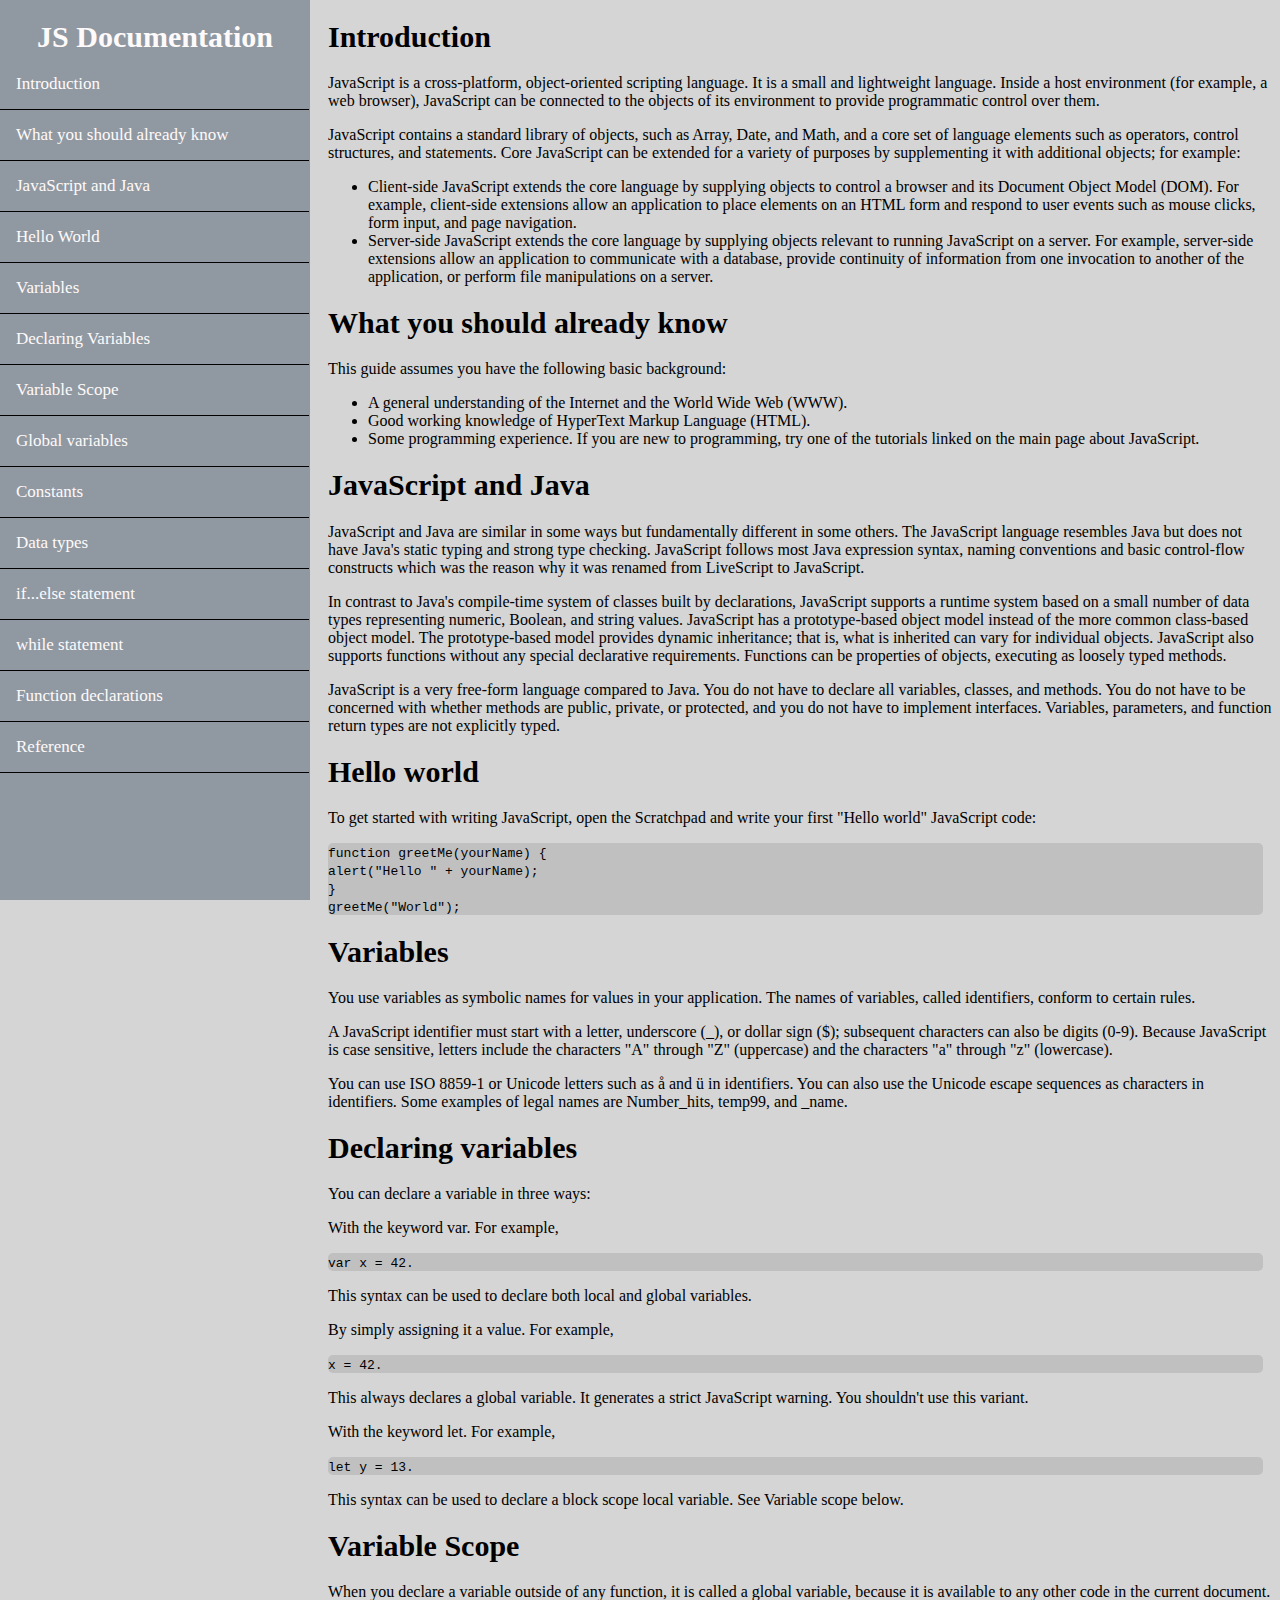
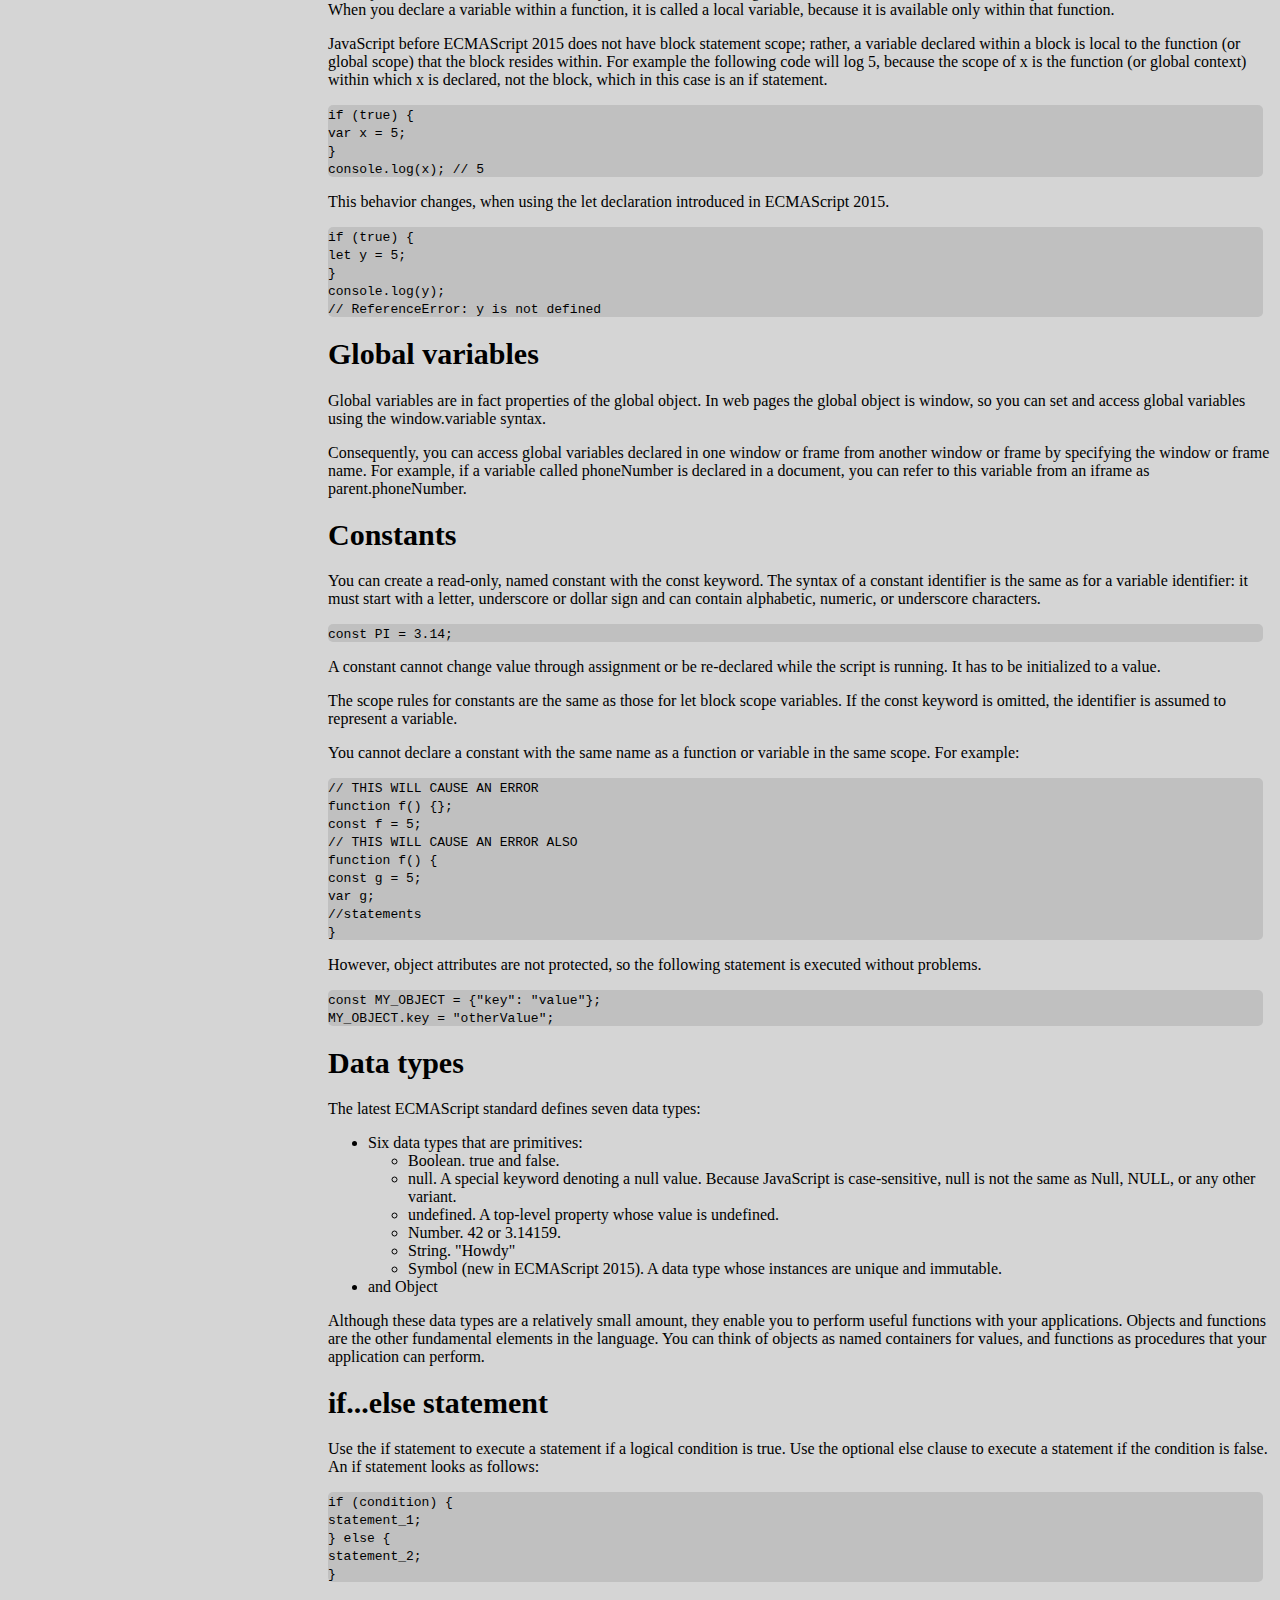
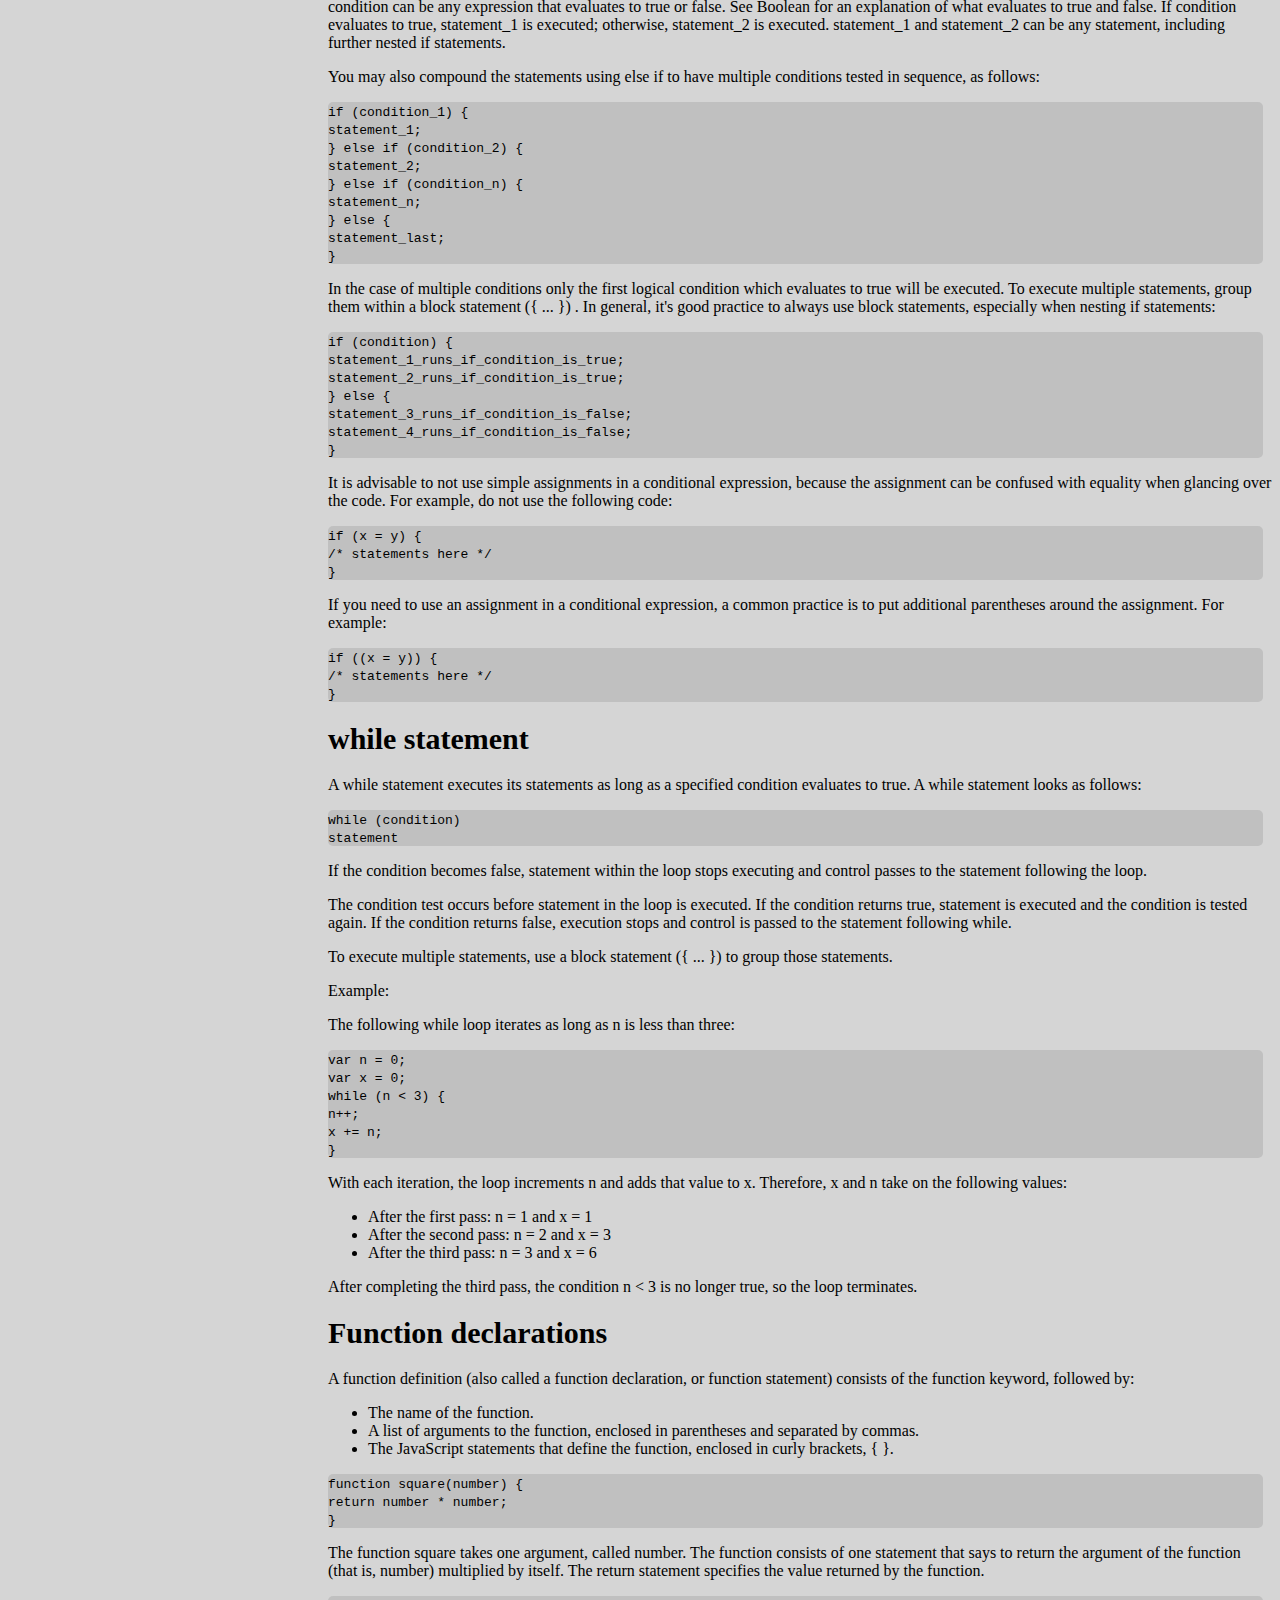
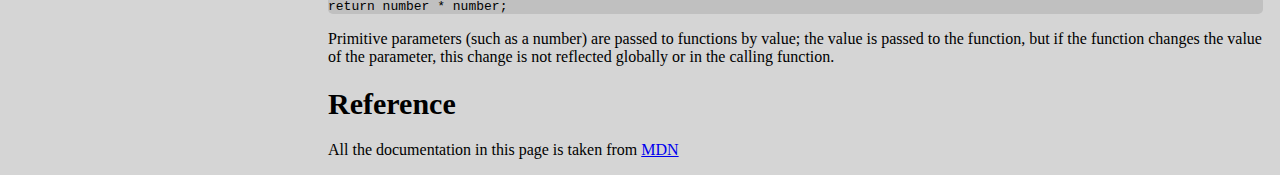
<file: DocumentationPage/Index.html>
<!DOCTYPE html>
<html>
<head>
	<title>JavaScript Documentation</title>
	<link rel="stylesheet" type="text/css" href="Style.css">
</head>
<body>
	<nav id="navbar">
		<h1 id="nav-header">JS Documentation</h1>	
		<ul>
			<li><a href="#introduction" class="nav-link">Introduction</a><br></li>
			<li><a href="#what-to-know" class="nav-link">What you should already know</a><br></li>
			<li><a href="#JS-and-Java" class="nav-link">JavaScript and Java</a><br></li>
			<li><a href="#hello" class="nav-link">Hello World</a><br></li>
			<li><a href="#variables" class="nav-link">Variables</a><br></li>
			<li><a href="#declaring" class="nav-link">Declaring Variables</a><br></li>
			<li><a href="#scope" class="nav-link">Variable Scope</a><br></li>
			<li><a href="#global" class="nav-link">Global variables</a><br></li>
			<li><a href="#constants" class="nav-link">Constants</a><br></li>
			<li><a href="#types" class="nav-link">Data types</a><br></li>
			<li><a href="#if-else" class="nav-link">if...else statement</a><br></li>
			<li><a href="#while" class="nav-link">while statement</a><br></li>
			<li><a href="#function" class="nav-link">Function declarations</a><br></li>
			<li><a href="#reference" class="nav-link">Reference</a><br></li>
		</ul>
	</nav>

	<main id="main-doc">
		<section class="main-section" id="introduction">
			<h1 class="header-section">Introduction</h1>
			<p>JavaScript is a cross-platform, object-oriented scripting language. It is a small and lightweight language. Inside a host environment (for example, a web browser), JavaScript can be connected to the objects of its environment to provide programmatic control over them.</p>

			<p>JavaScript contains a standard library of objects, such as Array, Date, and Math, and a core set of language elements such as operators, control structures, and statements. Core JavaScript can be extended for a variety of purposes by supplementing it with additional objects; for example:</p>
			<ul>
				<li>Client-side JavaScript extends the core language by supplying objects to control a browser and its Document Object Model (DOM). For example, client-side extensions allow an application to place elements on an HTML form and respond to user events such as mouse clicks, form input, and page navigation.</li>

				<li>Server-side JavaScript extends the core language by supplying objects relevant to running JavaScript on a server. For example, server-side extensions allow an application to communicate with a database, provide continuity of information from one invocation to another of the application, or perform file manipulations on a server.</li>
			</ul>
		</section>

		<section class="main-section" id="what-to-know">
			<h1 class="header-section">What you should already know</h1>
			<p>This guide assumes you have the following basic background:</p>
			<ul>
				<li>A general understanding of the Internet and the World Wide Web (WWW).</li>
				<li>Good working knowledge of HyperText Markup Language (HTML).</li>
				<li>Some programming experience. If you are new to programming, try one of the tutorials linked on the main page about JavaScript.</li>
			</ul>
		</section>

		<section class="main-section" id="JS-and-Java">
			<h1 class="header-section">JavaScript and Java</h1>
			<p>JavaScript and Java are similar in some ways but fundamentally different in some others. The JavaScript language resembles Java but does not have Java's static typing and strong type checking. JavaScript follows most Java expression syntax, naming conventions and basic control-flow constructs which was the reason why it was renamed from LiveScript to JavaScript.</p>

			<p>In contrast to Java's compile-time system of classes built by declarations, JavaScript supports a runtime system based on a small number of data types representing numeric, Boolean, and string values. JavaScript has a prototype-based object model instead of the more common class-based object model. The prototype-based model provides dynamic inheritance; that is, what is inherited can vary for individual objects. JavaScript also supports functions without any special declarative requirements. Functions can be properties of objects, executing as loosely typed methods.</p>

			<p>JavaScript is a very free-form language compared to Java. You do not have to declare all variables, classes, and methods. You do not have to be concerned with whether methods are public, private, or protected, and you do not have to implement interfaces. Variables, parameters, and function return types are not explicitly typed.</p>
		</section>

		<section class="main-section" id="hello">
			<h1 class="header-section">Hello world</h1>
			<p>To get started with writing JavaScript, open the Scratchpad and write your first "Hello world" JavaScript code:</p>
			<div class="code">
				<code>function greetMe(yourName) {<br>
					alert("Hello " + yourName);<br>
					}<br>
					greetMe("World");<br>
				</code>
			</div>
		</section>

		<section class="main-section" id="variables">
			<h1 class="header-section">Variables</h1>
			<p> You use variables as symbolic names for values in your application. The names of variables, called identifiers, conform to certain rules.</p>
			<p>A JavaScript identifier must start with a letter, underscore (_), or dollar sign ($); subsequent characters can also be digits (0-9). Because JavaScript is case sensitive, letters include the characters "A" through "Z" (uppercase) and the characters "a" through "z" (lowercase).</p>
			<p>You can use ISO 8859-1 or Unicode letters such as å and ü in identifiers. You can also use the Unicode escape sequences as characters in identifiers. Some examples of legal names are Number_hits, temp99, and _name.</p>
		</section>

		<section class="main-section" id="declaring">
			<h1 class="header-section">Declaring variables</h1>
			<p>You can declare a variable in three ways: </p>
			<p>With the keyword var. For example, </p>
			<div class="code"><code>var x = 42.</code></div>
			<p>This syntax can be used to declare both local and global variables. </p>
			<p>By simply assigning it a value. For example, </p>
			<div class="code"><code>x = 42.</code></div>
			<p>This always declares a global variable. It generates a strict JavaScript warning. You shouldn't use this variant. </p>
			<p>With the keyword let. For example,</p>
			<div class="code"><code>let y = 13.</code></div>
			<p>This syntax can be used to declare a block scope local variable. See Variable scope below. </p>
		</section>

		<section class="main-section" id="scope">
			<h1 class="header-section">Variable Scope</h1>
			<p>When you declare a variable outside of any function, it is called a global variable, because it is available to any other code in the current document. When you declare a variable within a function, it is called a local variable, because it is available only within that function.</p>
			<p>JavaScript before ECMAScript 2015 does not have block statement scope; rather, a variable declared within a block is local to the function (or global scope) that the block resides within. For example the following code will log 5, because the scope of x is the function (or global context) within which x is declared, not the block, which in this case is an if statement.</p>
			<div class="code"><code>if (true) {<br>
				var x = 5;<br>
				}<br>
				console.log(x); // 5</code></div>
			<p>This behavior changes, when using the let declaration introduced in ECMAScript 2015.</p>
			<div class="code"><code>if (true) {<br>
				let y = 5;<br>
				}<br>
				console.log(y);<br>
				// ReferenceError: y is not defined</code></div>
		</section>

		<section class="main-section" id="global">
			<h1 class="header-section">Global variables</h1>
			<p> Global variables are in fact properties of the global object. In web pages the global object is window, so you can set and access global variables using the window.variable syntax.</p>
			<p>Consequently, you can access global variables declared in one window or frame from another window or frame by specifying the window or frame name. For example, if a variable called phoneNumber is declared in a document, you can refer to this variable from an iframe as parent.phoneNumber.</p>
		</section>

		<section class="main-section" id="constants">
			<h1 class="header-section">Constants</h1>
			<p> You can create a read-only, named constant with the const keyword. The syntax of a constant identifier is the same as for a variable identifier: it must start with a letter, underscore or dollar sign and can contain alphabetic, numeric, or underscore characters.</p>
			<div class="code"><code>const PI = 3.14;</code></div>
			<p>A constant cannot change value through assignment or be re-declared while the script is running. It has to be initialized to a value.</p>
			<p>The scope rules for constants are the same as those for let block scope variables. If the const keyword is omitted, the identifier is assumed to represent a variable.</p>
			<p>You cannot declare a constant with the same name as a function or variable in the same scope. For example:</p>
			<div class="code"><code>
				// THIS WILL CAUSE AN ERROR<br>
				function f() {};<br>
				const f = 5;<br>
				// THIS WILL CAUSE AN ERROR ALSO<br>
				function f() {<br>
				const g = 5;<br>
				var g;<br>
				//statements<br>
				}<br>
			</code></div>
			<p>However, object attributes are not protected, so the following statement is executed without problems. </p>
			<div class="code"><code>
				const MY_OBJECT = {"key": "value"};<br>
				MY_OBJECT.key = "otherValue";<br>
			</code></div>
		</section>

		<section class="main-section" id="types">
			<h1 class="header-section">Data types</h1>
			<p>The latest ECMAScript standard defines seven data types:</p>
			<ul>
				<li>Six data types that are primitives:</li>
				<ul>
					<li>Boolean. true and false.</li>
					<li>null. A special keyword denoting a null value. Because JavaScript is case-sensitive, null is not the same as Null, NULL, or any other variant.</li>
					<li>undefined. A top-level property whose value is undefined.</li>
					<li>Number. 42 or 3.14159.</li>
					<li>String. "Howdy"</li>
					<li>Symbol (new in ECMAScript 2015). A data type whose instances are unique and immutable.</li>
				</ul>
				<li>and Object</li>
			</ul>
			<p>Although these data types are a relatively small amount, they enable you to perform useful functions with your applications. Objects and functions are the other fundamental elements in the language. You can think of objects as named containers for values, and functions as procedures that your application can perform. </p>
		</section>

		<section class="main-section" id="if-else">
			<h1 class="header-section">if...else statement</h1>
			<p>Use the if statement to execute a statement if a logical condition is true. Use the optional else clause to execute a statement if the condition is false. An if statement looks as follows: </p>
			<div class="code"><code>
				if (condition) {<br>
				statement_1;<br>
				} else {<br>
				statement_2;<br>
				}<br>
			</code></div>
			<p>condition can be any expression that evaluates to true or false. See Boolean for an explanation of what evaluates to true and false. If condition evaluates to true, statement_1 is executed; otherwise, statement_2 is executed. statement_1 and statement_2 can be any statement, including further nested if statements. </p>
			<p>You may also compound the statements using else if to have multiple conditions tested in sequence, as follows:</p>
			<div class="code"><code>
				if (condition_1) {<br>
				statement_1;<br>
				} else if (condition_2) {<br>
				statement_2;<br>
				} else if (condition_n) {<br>
				statement_n;<br>
				} else {<br>
				statement_last;<br>
				} <br>
			</code></div>
			<p>In the case of multiple conditions only the first logical condition which evaluates to true will be executed. To execute multiple statements, group them within a block statement ({ ... }) . In general, it's good practice to always use block statements, especially when nesting if statements: </p>
			<div class="code"><code>
				if (condition) {<br>
				statement_1_runs_if_condition_is_true;<br>
				statement_2_runs_if_condition_is_true;<br>
				} else {<br>
				statement_3_runs_if_condition_is_false;<br>
				statement_4_runs_if_condition_is_false;<br>
				}<br>
			</code></div>
			<p>It is advisable to not use simple assignments in a conditional expression, because the assignment can be confused with equality when glancing over the code. For example, do not use the following code: </p>
			<div class="code"><code>
				if (x = y) {<br>
				/* statements here */<br>
				}<br>
			</code></div>
			<p>If you need to use an assignment in a conditional expression, a common practice is to put additional parentheses around the assignment. For example: </p>
			<div class="code"><code>
				if ((x = y)) {<br>
				/* statements here */<br>
				}<br>
			</code></div>
		</section>

		<section class="main-section" id="while">
			<h1 class="header-section">while statement</h1>
			<p>A while statement executes its statements as long as a specified condition evaluates to true. A while statement looks as follows: </p>
			<div class="code"><code>
				while (condition)<br>
				statement<br>
			</code></div>
			<p>If the condition becomes false, statement within the loop stops executing and control passes to the statement following the loop. </p>
			<p>The condition test occurs before statement in the loop is executed. If the condition returns true, statement is executed and the condition is tested again. If the condition returns false, execution stops and control is passed to the statement following while. </p>
			<p>To execute multiple statements, use a block statement ({ ... }) to group those statements.</p>
			<p>Example: </p>
			<p>The following while loop iterates as long as n is less than three:</p>
			<div class="code"><code>
				var n = 0;<br>
				var x = 0;<br>
				while (n < 3) {<br>
				n++;<br>
				x += n;<br>
				} <br>
			</code></div>
			<p>With each iteration, the loop increments n and adds that value to x. Therefore, x and n take on the following values: </p>
			<ul>
				<li>After the first pass: n = 1 and x = 1</li>
				<li>After the second pass: n = 2 and x = 3</li>
				<li>After the third pass: n = 3 and x = 6</li>				
			</ul>
			<p>After completing the third pass, the condition n < 3 is no longer true, so the loop terminates.</p>
		</section>

		<section class="main-section" id="function">
			<h1 class="header-section">Function declarations</h1>
			<p>A function definition (also called a function declaration, or function statement) consists of the function keyword, followed by: </p>
			<ul>
				<li>The name of the function.</li>
				<li>A list of arguments to the function, enclosed in parentheses and separated by commas.</li>
				<li>The JavaScript statements that define the function, enclosed in curly brackets, { }.</li>				
			</ul>
			<div class="code"><code>
				function square(number) {<br>
				return number * number;<br>
				}<br>
			</code></div>
			<p>The function square takes one argument, called number. The function consists of one statement that says to return the argument of the function (that is, number) multiplied by itself. The return statement specifies the value returned by the function. </p>
			<div class="code"><code>return number * number;</code></div>
			<p>Primitive parameters (such as a number) are passed to functions by value; the value is passed to the function, but if the function changes the value of the parameter, this change is not reflected globally or in the calling function.</p>
		</section>

		<section class="main-section" id="reference">
			<h1 class="header-section">Reference</h1>
			<p>All the documentation in this page is taken from <a href="https://developer.mozilla.org/en-US/docs/Web/JavaScript/Guide" target="_blank" > MDN</a></p>
		</section>
	</main>
</body>
</html>
</file>
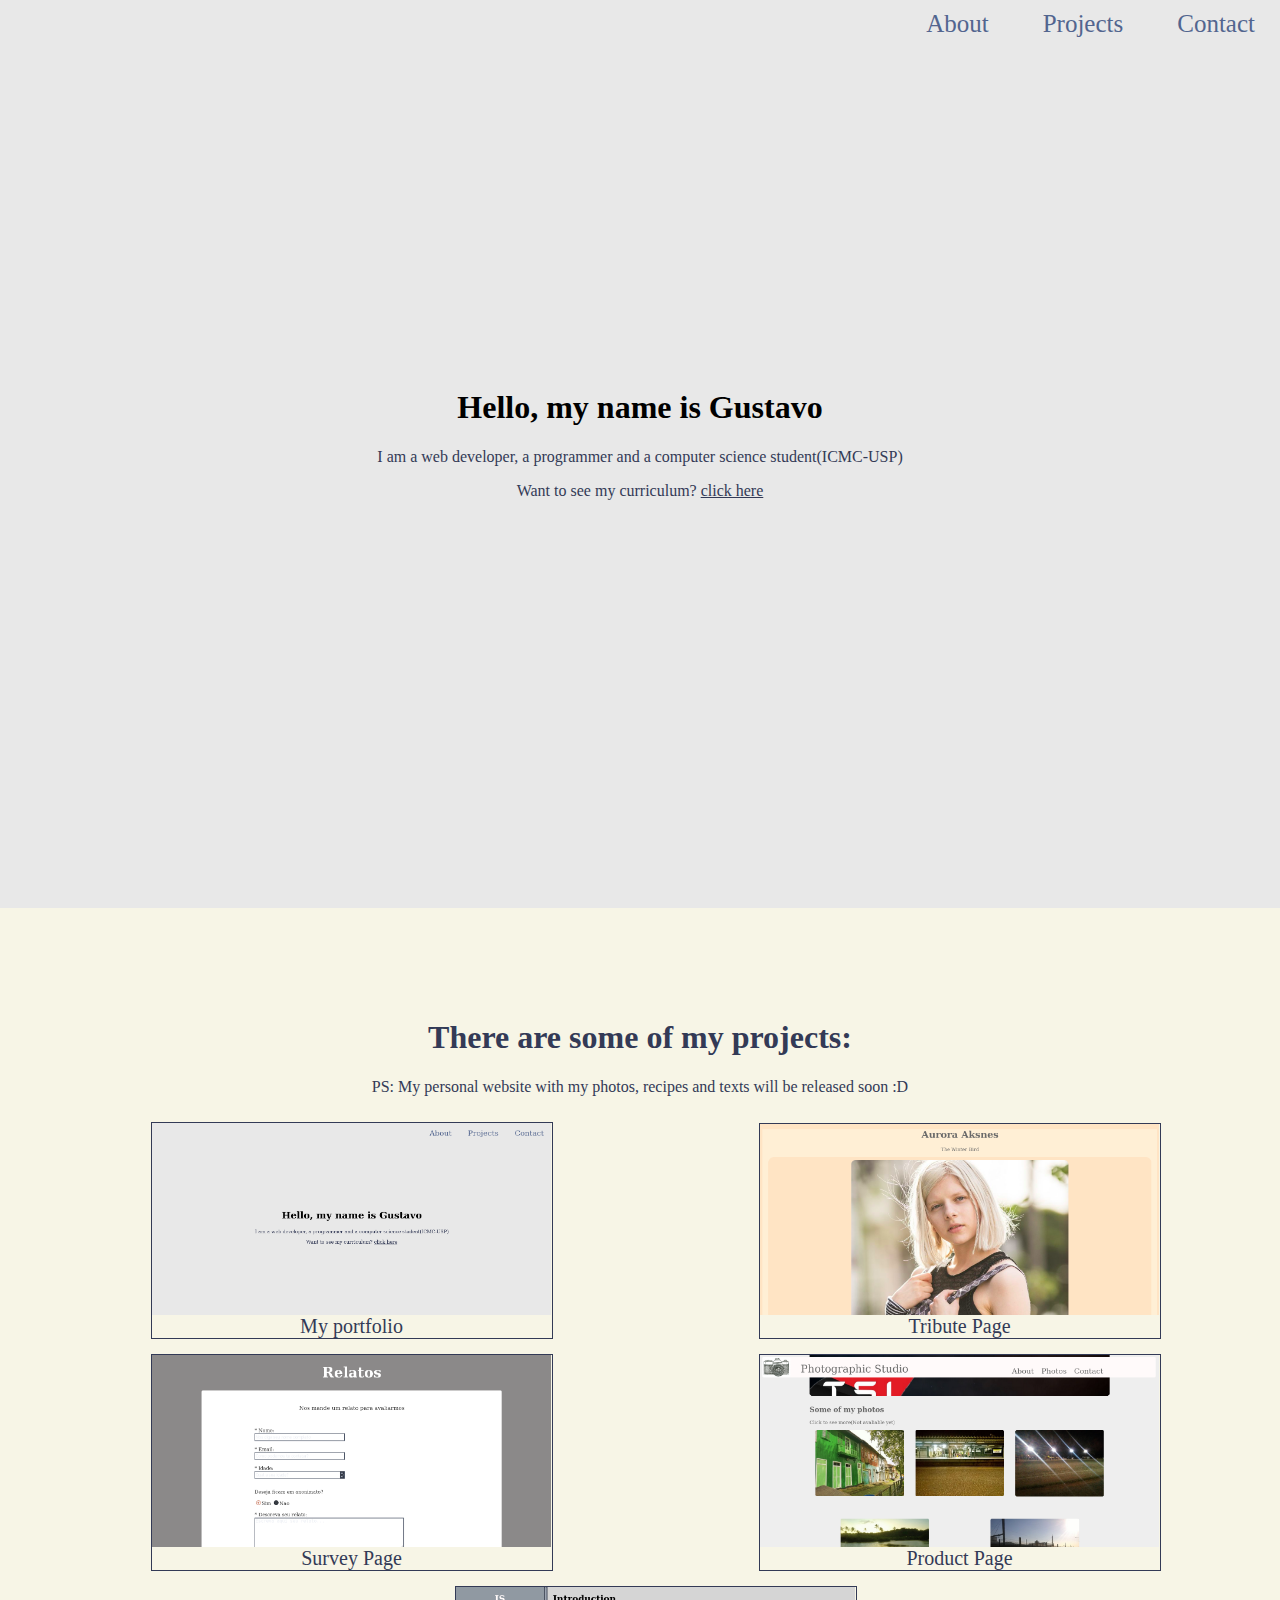
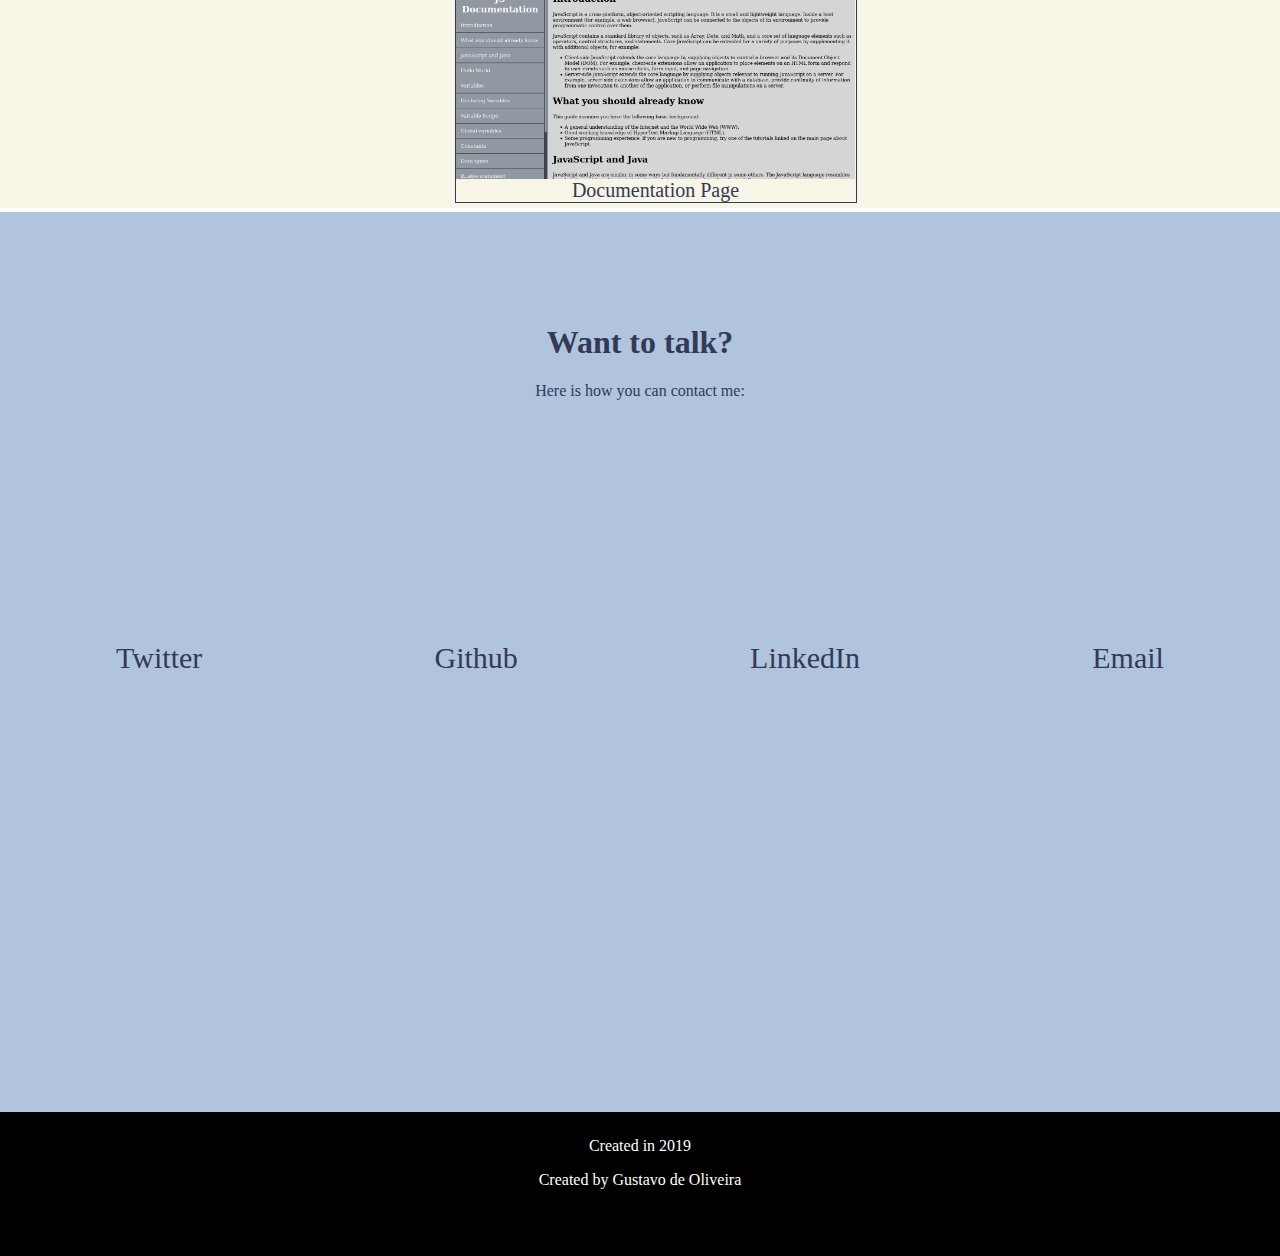
<file: PortfolioPage/Index.html>
<!DOCTYPE html>
<html>
<head>
	<title>Portfolio</title>
	<link rel="stylesheet" type="text/css" href="Style.css">
</head>
<body>
	<header id="header">
		<nav id="nav-bar">
			<a href="#welcome-section" class="nav-link">About</a>
			<a href="#projects-section" class="nav-link">Projects</a>
			<a href="#contact-section" class="nav-link">Contact</a>
		</nav>
	</header>

	<main>
		<section id="welcome-section">
			<h1>Hello, my name is Gustavo</h1>
			<p>I am a web developer, a programmer and a computer science student(ICMC-USP)</p>
			<p>Want to see my curriculum? <a href="Curriculum.html" target="_blank">click here</a></p>
		</section>

		<section id="projects-section">
			<h1>There are some of my projects:</h1>
			<p>PS: My personal website with my photos, recipes and texts will be released soon :D</p>
			<div id="projects-container">
				<div class="project-tile">
					<a href="https://gustavo-de-oliveira.github.io/Estudos-FrontEnd/PortfolioPage/Index.html" target="_blank"><img src="Imagens/pot.png" class="project-image">My portfolio</a>
				</div>

				<div class="project-tile">
					<a href="https://gustavo-de-oliveira.github.io/Estudos-FrontEnd/TributePage/Index.html" target="_blank"><img src="Imagens/trib.png" class="project-image">Tribute Page</a>
				</div>

				<div class="project-tile">
					<a href="https://gustavo-de-oliveira.github.io/Estudos-FrontEnd/SurveyPage/Index.html" target="_blank"><img src="Imagens/surv.png" class="project-image">Survey Page</a>
				</div>

				<div class="project-tile">
					<a href="https://gustavo-de-oliveira.github.io/Estudos-FrontEnd/ProductPage/Index.html" target="_blank"><img src="Imagens/prod.png" class="project-image">Product Page</a>
				</div>

				<div class="project-tile">
					<a href="https://gustavo-de-oliveira.github.io/Estudos-FrontEnd/DocumentationPage/Index.html" target="_blank"><img src="Imagens/doc.png" class="project-image">Documentation Page</a>
				</div>

			</div>
		</section>

		<section id="contact-section">
			<h1>Want to talk?</h1>
			<p>Here is how you can contact me:</p>
			<div id="contact-container">
				<a href="https://twitter.com/gostavo_2" target="_blank">Twitter</a>
				<a href="https://github.com/Gustavo-de-Oliveira" target="_blank">Github</a>
				<a href="https://www.linkedin.com/in/gustavo-silva-9129b6168/"  target="_blank">LinkedIn</a>
				<a href="mailto: gustavo_de_oliveira@usp.br"  target="_blank">Email</a>
			</div>
		</section>
	</main>

	<footer>
		<p>Created in 2019<p>
		<p>Created by Gustavo de Oliveira<p>
	</footer>
</body>
</html>
</file>
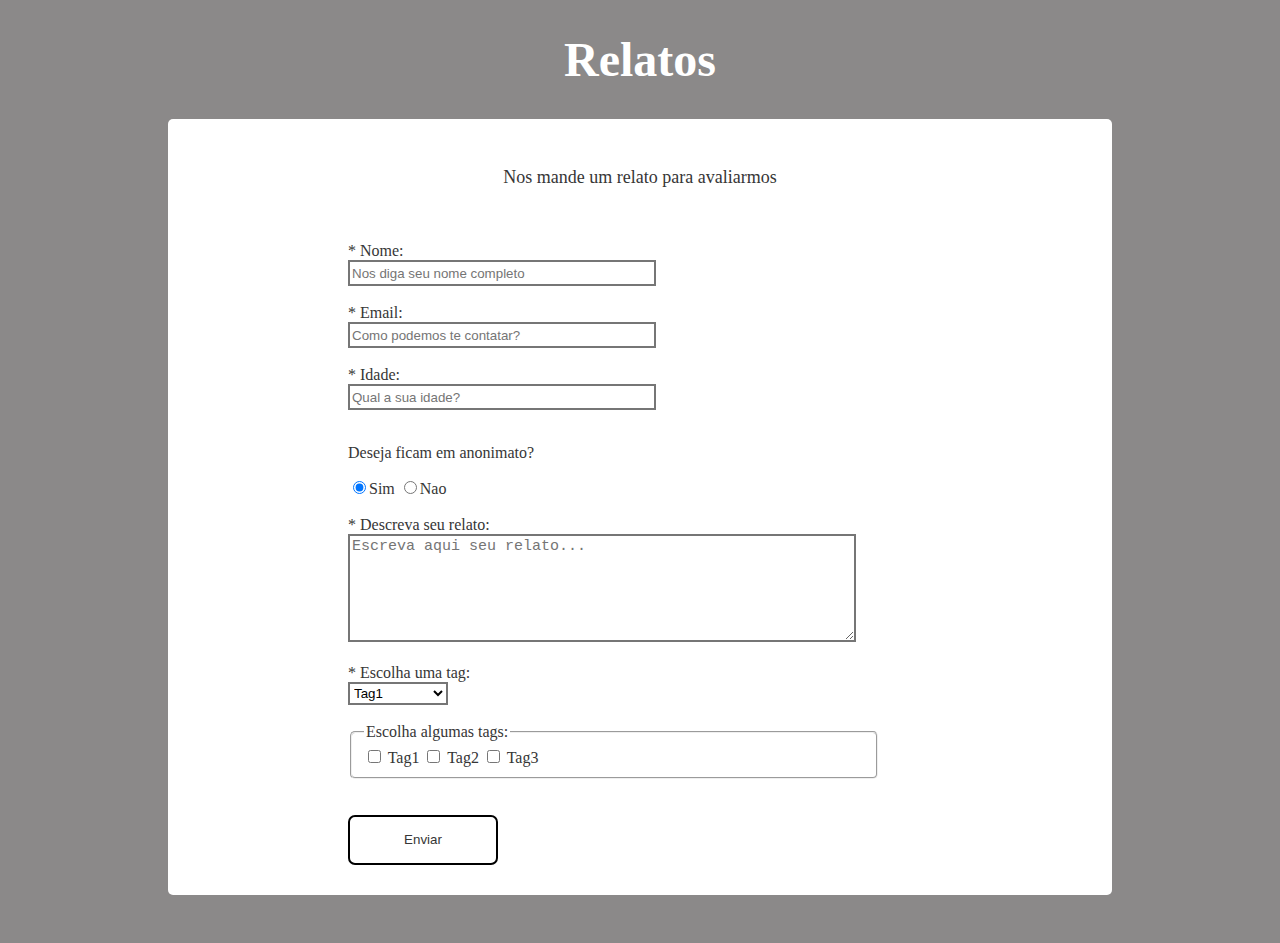
<file: SurveyPage/Index.html>
<!DOCTYPE html>
<html>
<head>
	<title>Questionario</title>
	<link rel="stylesheet" type="text/css" href="Style.css">
</head>
<body>
	<header>
		<h1 id="title">Relatos</h1>
	</header>

	<main>
		<p id="description">Nos mande um relato para avaliarmos</p>	
		<br/><br/>
		<form id="survey-form">
			<label id="name-label">* Nome:<br/>
			<input type="text" id="name" placeholder="Nos diga seu nome completo">
			</label>
			<br/><br/>
			
			<label id="email-label">* Email:<br/>
			<input type="email" id="email" placeholder="Como podemos te contatar?">
			</label>
			<br/><br/>

			<label id="number-label">* Idade:<br/>
			<input type="number" id="number" min="1" max="100" placeholder="Qual a sua idade?">
			</label>
			<br/><br/>

			<p>Deseja ficam em anonimato?</p>
			<label for="sim">
  				<input id="rdb-sim" type="radio" name="sim-nao" checked="true">Sim
			</label>
			<label for="nao">
  				<input id="rdb-nao" type="radio" name="sim-nao">Nao
			</label>
			<br/><br/>

			<label id="textarea-label">* Descreva seu relato:<br/>
				<textarea id="textarea" placeholder="Escreva aqui seu relato..."></textarea>
			</label>
			<br/><br/>

			<label id="dropdown-label">* Escolha uma tag: <br/>
				 <select id="dropdown">
				  <option value="tag1">Tag1</option>
				  <option value="tag2">Tag2</option>
				  <option value="tag3">Tag3</option>
				  <option value="tag4">Tag4</option>
				</select> 				
			</label>
			<br/><br/>

			<fieldset>
				<legend>Escolha algumas tags:</legend>
				<label>
					<input type="checkbox" name="tag"> Tag1
				</label>
	    		<label>
	    			<input type="checkbox" name="tag"> Tag2
	    		</label>
	    		<label>
	    			<input type="checkbox" name="tag"> Tag3
	    		</label>
	    	</fieldset>
    		<br/><br/>

    		<input type="submit" id="enviar" value="Enviar">
		</form>	
	</main>
</body>
</html>
</file>
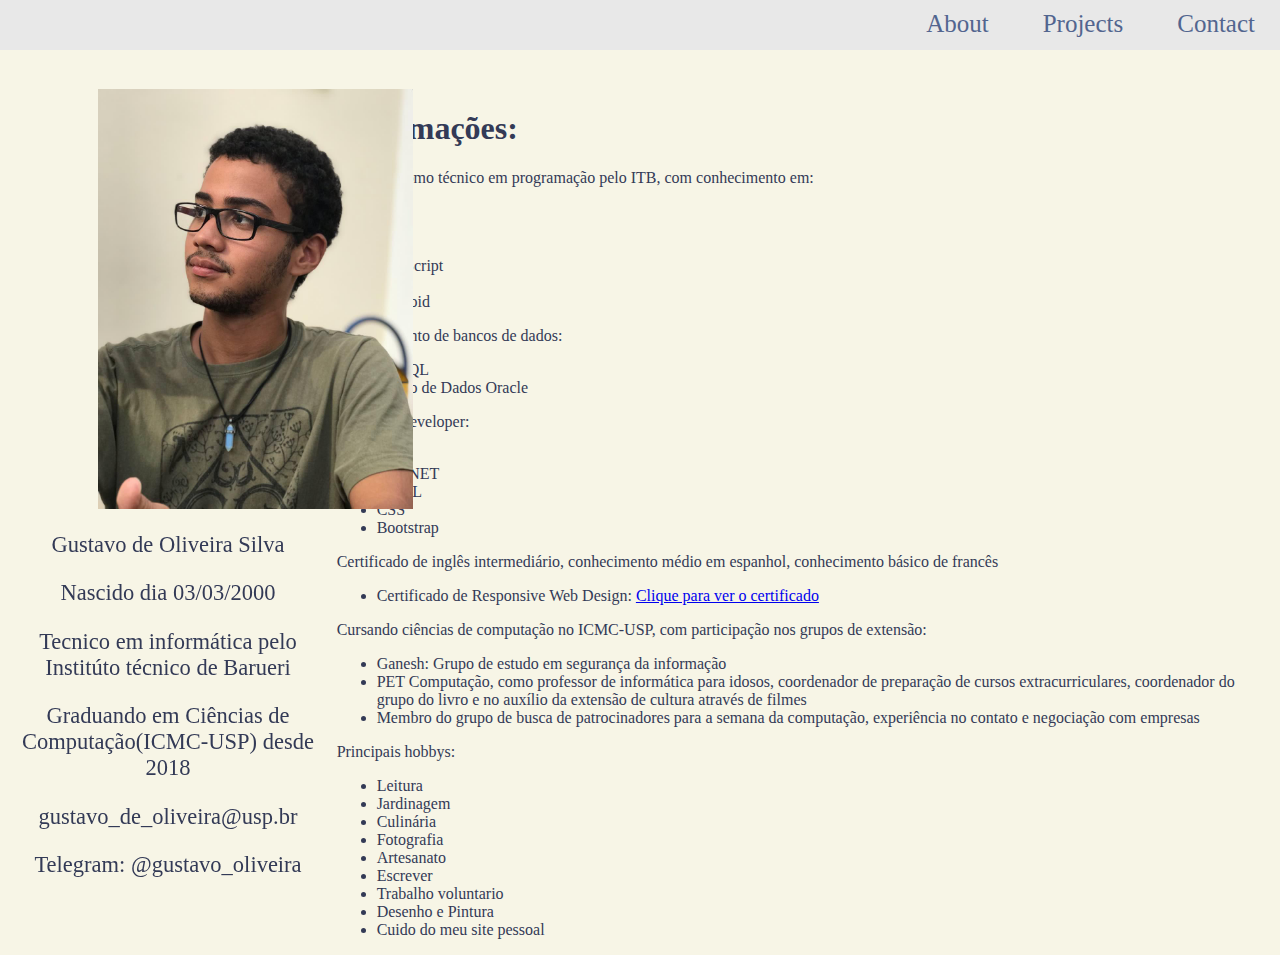
<file: PortfolioPage/Curriculum.html>
<!DOCTYPE html>

<html>
<head>
	<title>Curriculum</title>
	<meta http-equiv="Content-Type" content="text/html; charset=utf-8">
	<link rel="stylesheet" type="text/css" href="Style.css">
</head>
<body id="body-curriculum">
	<header id="header">
		<nav id="nav-bar">
			<a href="Index.html#welcome-section" class="nav-link">About</a>
			<a href="Index.html#projects-section" class="nav-link">Projects</a>
			<a href="Index.html#contact-section" class="nav-link">Contact</a>
		</nav>
	</header>

	<main id="main-curriculum">
		<section id="information-section">
			<img src="Imagens/photo.jpg" id="profile-image">
			<p>Gustavo de Oliveira Silva</p>
			<p>Nascido dia 03/03/2000</p>
			<p>Tecnico em informática pelo Institúto técnico de Barueri</p>
			<p>Graduando em Ciências de Computação(ICMC-USP) desde 2018</p>
			<p>gustavo_de_oliveira@usp.br</p>
			<p>Telegram: @gustavo_oliveira</p>
		</section>

		<section id="curriculum-section">
			<h1>Informações:</h1>
			<p>Formado como técnico em programação pelo ITB, com conhecimento em:</p>
			<ul>
				<li>C</li>
				<li>C#</li>
				<li>Java</li>
				<li>JavaScript</li>
				<li>SQL</li>
				<li>Android</li>
			</ul>
			<p>Conhecimento de bancos de dados:</p>
			<ul>
				<li>MySQL</li>
				<li>Banco de Dados Oracle</li>
			</ul>
			<p>FullStack developer:</p>
			<ul>
				<li>PHP</li>
				<li>ASP.NET</li>
				<li>HTML</li>
				<li>CSS</li>
				<li>Bootstrap</li>
			</ul>
			<p>Certificado de inglês intermediário, conhecimento médio em espanhol, conhecimento básico de francês</p>
			<ul>
			<li>Certificado de Responsive Web Design: <a href="https://www.freecodecamp.org/certification/gustavo_oliveira/responsive-web-design" target="_blank"> Clique para ver o certificado</a></li>
			</ul>
			<p>Cursando ciências de computação no ICMC-USP, com participação nos grupos de extensão:</p>
			<ul>
				<li>Ganesh: Grupo de estudo em segurança da informação</li>
				<li>PET Computação, como professor de informática para idosos, coordenador de preparação de cursos extracurriculares, coordenador do grupo do livro e no auxílio da extensão de cultura através de filmes</li>
				<li>Membro do grupo de busca de patrocinadores para a semana da computação, experiência no contato e negociação com empresas</li>
			</ul>
			<p>Principais hobbys:</p>
			<ul>
				<li>Leitura</li>
				<li>Jardinagem</li>
				<li>Culinária</li>
				<li>Fotografia</li>
				<li>Artesanato</li>
				<li>Escrever</li>
				<li>Trabalho voluntario</li>
				<li>Desenho e Pintura</li>
				<li>Cuido do meu site pessoal</li>
			</ul>
		</section>
	</main>
</body>
</html>
</file>
<file: DocumentationPage/Style.css>
body {
	background-color: #D5D5D5;
}

#navbar {
	background-color: #9099A2;
	width: 310px;
	height: 100%;
	top: 0px;
	left: 0px;
	position: fixed;
	display: block;
	overflow:auto;
}

#nav-header {
	text-align: center;
	color: #FFFAFA;
	font-size: 30px;
}

#navbar ul {
	width: 100%;
	list-style: none;
	padding-left: 0px;
	border-color: #000;
}

#navbar ul li {
	width: 94.5%;
	height: 35px;
	list-style: none;
	border-bottom: solid;
	border-width: 1px;
	border-color: #000;
	margin-top: 15px;
	padding-left: 1rem;
	text-align: justify;
}

.nav-link {
	color: #FFFAFA;
	text-decoration: none;
	text-decoration: blink;
	font-size: 17px;
}

.nav-link:hover {
	color: #000;
}

#main-doc {
	padding-left: 320px;
}

.header-section {
	font-size: 30px;
}

.code {
	width: 99%;
	border-radius: 5px;
	background-color: #C0C0C0;
}

@media (max-width: 500px) {
	#navbar {
		background-color: #9099A2;
		width: 100%;
		height: 120px;
		top: 0px;
		left: 0px;
		position: fixed;
		display: block;
		overflow:auto;
		border-bottom: solid;
		border-width: 1px;
	}

	#nav-header {
		text-align: center;
		color: #FFFAFA;
		font-size: 30px;
	}

	#navbar ul {
		width: 100%;
		list-style: none;
		padding-left: 0px;
		border-color: #000;
	}

	#navbar ul li {
		width: 94.5%;
		height: 35px;
		list-style: none;
		border-bottom: solid;
		border-width: 1px;
		border-color: #000;
		margin-top: 15px;
		padding-left: 1rem;
		text-align: justify;
	}

	.nav-link {
		color: #FFFAFA;
		text-decoration: none;
		text-decoration: blink;
		font-size: 17px;
	}

	.nav-link:hover {
		color: #000;
	}
}

@media (max-width: 450px) {
	#main-doc {
		padding-top: 120px;
		padding-left: 4px;
	}

	.header-section {
		font-size: 30px;
	}

	.code {
		width: 99%;
		border-radius: 5px;
		background-color: #C0C0C0;
	}
}
</file>
<file: PortfolioPage/Style.css>
#header {
	background-color: #E8E8E8;
	color: #45ADA8;
	left: 0px;
	top: 0px;
	width: 100%;
	height: 50px;
	position: fixed;
}

#nav-bar {
	text-align: right;
	margin-top: 0.8%;
}

.nav-link {
	color: #52658F;
	text-decoration: none;
	font-size: 25px;
	margin: 0px 25px 0px 25px;
}

.nav-link:hover {
	font-size: 26px;
	color: #333A56;
}

#welcome-section {
	padding-top: 10vh;
	margin-right: -8px;
	margin-left: -8px;
	max-width: 100%
	min-height: 55vh;
	height: 90vh;
	background-color: #E8E8E8;
	text-align: center;
}

#welcome-section h1 {
	padding-top: 30vh;
	font-size: 2rem;
}

#welcome-section p {
	color: #333A56;
}

#welcome-section a {
	color: #333A56;
}

#welcome-section a:hover {
	color: #52658F;
}

#projects-section {	
	padding-top: 10vh;
	margin-right: -8px;
	margin-left: -8px;
	max-width: 100%
	height: 95vh;
	background-color: #F7F5E6;
	color: #333A56;
	text-align: center;
	display: inline-block;
  	overflow: hidden;
}

#projects-container {
	display: flex;
	flex-wrap: wrap;
	justify-content: space-around;
	align-items: baseline;
	width: 95%;
	margin-left: 5vh;
	margin-right: 5vh;
}

.project-image {
	max-width: 100%;
  	display: block;
  	max-height: auto;
}

.project-tile a {
	text-decoration: none;
	color: #333A56;
	font-size: 20px;
}

.project-tile {
	margin: 10px 5px 5px 10px;
	width: 400px;
	max-width: 100%;
  	max-height: auto;
  	display: inline-block;
  	overflow: hidden;
  	border-style: solid;
  	border-width: 1px;
  	border-color: #333A56;
}

.project-tile:hover {
	width: 410px;
}

#contact-section {
	padding-top: 10vh;
	margin-right: -8px;
	margin-left: -8px;
	max-width: 100%
	min-height: 55vh;
	height: 90vh;
	background-color: #B0C4DE;
	color: #333A56;
	text-align: center;
}

#contact-container {
	padding-top: 25vh;
	font-size: 2rem;
	display: flex;
	flex-wrap: wrap;
	justify-content: space-around;
	align-items: stretch;
}

#contact-container a {
	text-decoration: none;
	color: #333A56;
	font-size: 30px;
}

footer {
	padding-top: 1vh;
	margin-right: -8px;
	margin-left: -8px;
	margin-bottom: -8px;
	max-width: 100%
	min-height: 10vh;
	height: 15vh;
	background-color: #000;
	color: #FFF;
	text-align: center;
}

@media (max-width: 500px) {
	#header {
		height: 45px;
	}

	#nav-bar {
		text-align: left;
		margin-top: 3%;
	}

	.nav-link {
		font-size: 7vmin;
		margin: 0px 0vmin 0px 0vmin;
		padding-left: 5vmin; 
	}

	.nav-link:hover {
		font-size: 7.5vmin;
		color: #333A56;
	}

	#welcome-section h1 {
		padding-top: 15vh;
		font-size: 1.5rem;
	}

	#welcome-section p {
		font-size: 5vmin;
		margin-left: 10px;
		margin-right: 10px;
	}

	#projects-container {
		min-height: 145vw;
		margin-left: 5vw;
		margin-right: 5vw;
	}

	.project-tile a {
		font-size: 5vmin;
	}

	.project-tile {
		margin: 0vmin 5vmin 5vmin 0vmin;
		width: 40vmin;
	}

	.project-tile:hover {
		width: 41vmin;
	}

	#contact-container {
		margin-right: 2vmin;
	}

	#contact-container a {
		font-size: 10vmin;
	}

	footer {
		height: 30vmin;
	}
}

#body-curriculum {
	background-color: #F7F5E6;
	color: #333A56;
}

#information-section {
	padding-top: 9vh;
	border-width: 1px;
	min-height: 50vh;
	width: 25%;
	position: fixed;
	text-align: center;
	font-size: 2.5vmin;
}

#profile-image {
	max-width: 100%;
  	display: block;
  	max-height: auto;
  	width: 35vmin;
  	margin-left: 10vmin;
}

#curriculum-section {
	padding-top: 9vh;
	margin-left: 26%;
}

@media (max-width: 800px) {
	#information-section {
		margin-top: 0vh;
		min-height: 50vh;
		width: 100%;
		position: unset;
		text-align: center;
		font-size: 4vmin;
	}

	#profile-image {
		max-width: 100%;
	  	display: block;
	  	max-height: auto;
	  	width: 40vmin;
	  	margin-left: 25vmin;
	}

	#curriculum-section {
		padding-top: 0vh;
		margin-left: 2%;
	}
}
</file>
<file: SurveyPage/Style.css>
body {
	background-color: #8B8989;
}

#title {
	color: #ffffff;
	text-align: center;
	font-size: 300%;
}

main {
	background-color: #ffffff;
	margin: 0px 10rem 3rem 10rem;
	padding: 30px 30px 30px 30px;
	border-radius: 5px;
}

#description {
	text-align: center;
	color: #363636;
	font-size: 18px;
}

#survey-form {
	color: #363636;	
	margin-left: 150px;
}

#name {
	background-color: #fff;
	border-width: 2px;
	border-style: solid;
	width: 300px;
	height: 20px;
}

#email {
	background-color: #fff;
	border-width: 2px;
	border-style: solid;
	width: 300px;
	height: 20px;
}

#number {
	background-color: #fff;
	border-width: 2px;
	border-style: solid;
	width: 300px;
	height: 20px;	
}

#textarea {
	background-color: #fff;
	border-width: 2px;
	border-style: solid;
	width: 500px;
	height: 100px;
	font-size: 15px;
}

#dropdown {
	background-color: #fff;
	border-width: 2px;
	border-style: solid;
	width: 100px;
	height: 23px;
}

fieldset {
	width: 500px;
	border-radius: 5px;	
}

#enviar {	
	background-color: #fff;
	border-width: 2px;
	border-style: solid;
	border-radius: 7px;
	width: 150px;
	height: 50px;
	color: #363636;
}

#enviar:hover {
		background-color: #4caf50;
		color: white;
	}

@media(max-width: 800px){
	#title {
		font-size: 20vw;
	}

	#survey-form {
		color: #363636;	
		margin-left: 0px;
	}

	main {
		margin: 0px 5vmin 3vmin 5vmin;
		padding: 3vmin 3vmin 3vmin 3vmin;
		border-radius: 5px;
	}

	#name {		
		width: 75vmin;
		height: 8vmin;
	}

	#email {
		width: 75vmin;
		height: 8vmin;
	}

	#number {
		width: 75vmin;
		height: 8vmin;
	}

	#textarea {
		width: 75vmin;
		height: 20vmin;
		font-size: 5vmin;
	}

	#dropdown {
		background-color: #fff;
		border-width: 2px;
		border-style: solid;
		width: 50vmin;
		height: 8vmin;
	}

	fieldset {
		width: 70vmin;
	}

	#enviar {			
		width: 35vmin;
		height: 15vmin;
		color: #363636;
	}

	#enviar:hover {
		background-color: #4caf50;
		color: white;
	}
}
</file>
